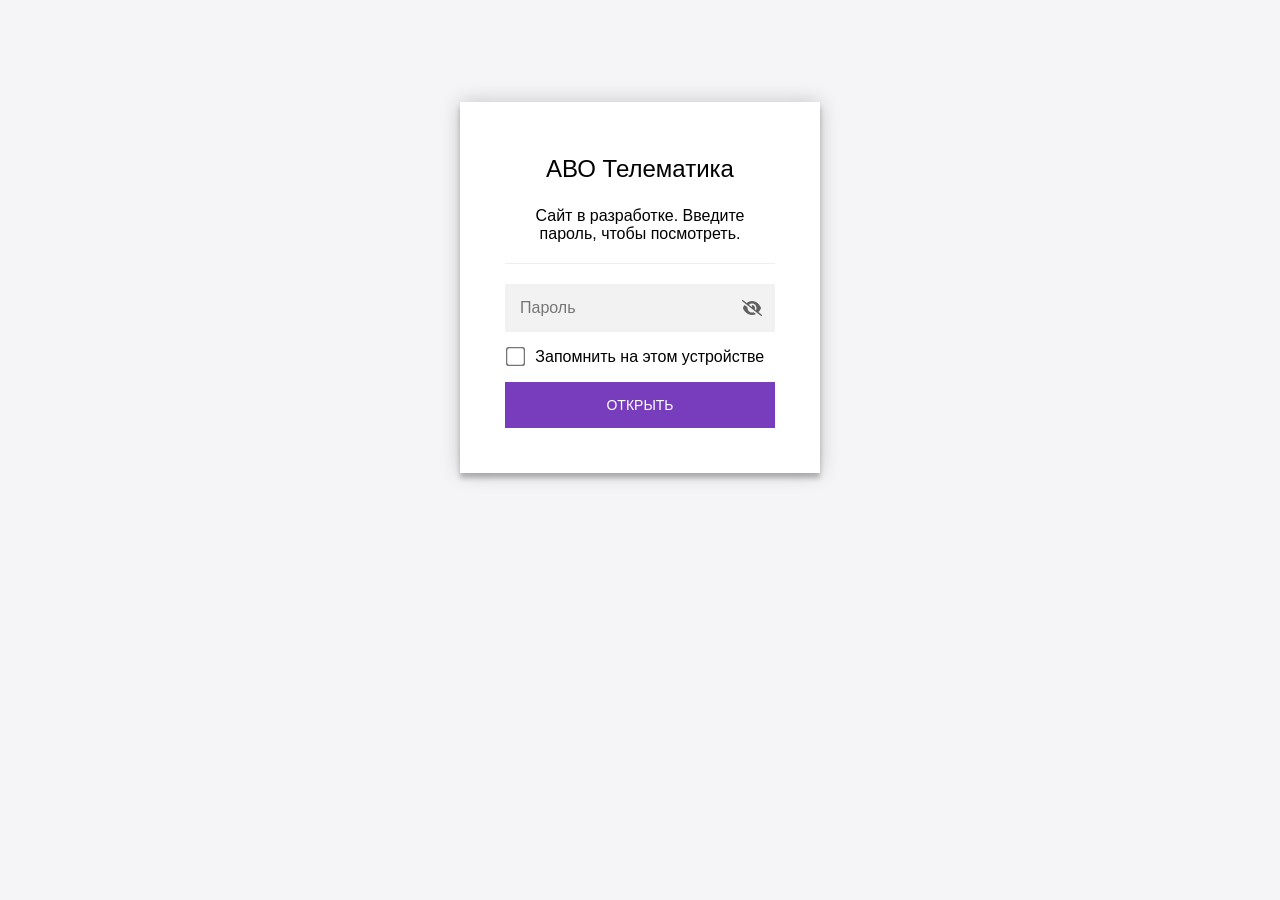
<file: index.html>
<!DOCTYPE html>
<html class="staticrypt-html">
    <head>
        <meta charset="utf-8" />
        <title>АВО Телематика</title>
        <meta name="viewport" content="width=device-width, initial-scale=1" />

        <!-- do not cache this page -->
        <meta http-equiv="cache-control" content="max-age=0" />
        <meta http-equiv="cache-control" content="no-cache" />
        <meta http-equiv="expires" content="0" />
        <meta http-equiv="expires" content="Tue, 01 Jan 1980 1:00:00 GMT" />
        <meta http-equiv="pragma" content="no-cache" />

        <style>
            .staticrypt-hr {
                margin-top: 20px;
                margin-bottom: 20px;
                border: 0;
                border-top: 1px solid #eee;
            }

            .staticrypt-page {
                width: 360px;
                padding: 8% 0 0;
                margin: auto;
                box-sizing: border-box;
            }

            .staticrypt-form {
                position: relative;
                z-index: 1;
                background: #ffffff;
                max-width: 360px;
                margin: 0 auto 100px;
                padding: 45px;
                text-align: center;
                box-shadow: 0 0 20px 0 rgba(0, 0, 0, 0.2), 0 5px 5px 0 rgba(0, 0, 0, 0.24);
            }

            .staticrypt-form input[type="password"],
            input[type="text"] {
                background: inherit;
                border: 0;
                box-sizing: border-box; /* This ensures padding is included in the total width */
                font-size: 14px;
                outline: 0;
                padding: 15px 30px 15px 15px; /* Adjust the padding to ensure there is space for the icon */
                width: 100%;
            }

            .staticrypt-password-container {
                position: relative;
                outline: 0;
                background: #f2f2f2;
                width: 100%;
                border: 0;
                margin: 0 0 15px;
                box-sizing: border-box;
            }

            .staticrypt-toggle-password-visibility {
                cursor: pointer;
                height: 20px;
                opacity: 60%;
                padding: 13px;
                position: absolute;
                right: 0;
                top: 50%;
                transform: translateY(-50%);
                width: 20px;
            }

            .staticrypt-form .staticrypt-decrypt-button {
                text-transform: uppercase;
                outline: 0;
                background: #773DBD;
                width: 100%;
                border: 0;
                padding: 15px;
                color: #ffffff;
                font-size: 14px;
                cursor: pointer;
            }

            .staticrypt-form .staticrypt-decrypt-button:hover,
            .staticrypt-form .staticrypt-decrypt-button:active,
            .staticrypt-form .staticrypt-decrypt-button:focus {
                background: #773DBD;
                filter: brightness(92%);
            }

            .staticrypt-html {
                height: 100%;
            }

            .staticrypt-body {
                height: 100%;
                margin: 0;
            }

            .staticrypt-content {
                height: 100%;
                margin-bottom: 1em;
                background: #f5f5f7;
                font-family: "Arial", sans-serif;
                -webkit-font-smoothing: antialiased;
                -moz-osx-font-smoothing: grayscale;
            }

            .staticrypt-instructions {
                margin-top: -1em;
                margin-bottom: 1em;
            }

            .staticrypt-title {
                font-size: 1.5em;
            }

            label.staticrypt-remember {
                display: flex;
                align-items: center;
                margin-bottom: 1em;
            }

            .staticrypt-remember input[type="checkbox"] {
                transform: scale(1.5);
                margin-right: 1em;
            }

            .hidden {
                display: none !important;
            }

            .staticrypt-spinner-container {
                height: 100%;
                display: flex;
                align-items: center;
                justify-content: center;
            }

            .staticrypt-spinner {
                display: inline-block;
                width: 2rem;
                height: 2rem;
                vertical-align: text-bottom;
                border: 0.25em solid gray;
                border-right-color: transparent;
                border-radius: 50%;
                -webkit-animation: spinner-border 0.75s linear infinite;
                animation: spinner-border 0.75s linear infinite;
                animation-duration: 0.75s;
                animation-timing-function: linear;
                animation-delay: 0s;
                animation-iteration-count: infinite;
                animation-direction: normal;
                animation-fill-mode: none;
                animation-play-state: running;
                animation-name: spinner-border;
            }

            @keyframes spinner-border {
                100% {
                    transform: rotate(360deg);
                }
            }

            @media screen and (-webkit-min-device-pixel-ratio: 0) {
                .staticrypt-form input[type="password"],
                input[type="text"] {
                    font-size: 16px;
                }
            }
        </style>
    </head>

    <body class="staticrypt-body">
        <div id="staticrypt_loading" class="staticrypt-spinner-container">
            <div class="staticrypt-spinner"></div>
        </div>

        <div id="staticrypt_content" class="staticrypt-content hidden">
            <div class="staticrypt-page">
                <div class="staticrypt-form">
                    <div class="staticrypt-instructions">
                        <p class="staticrypt-title">АВО Телематика</p>
                        <p>Сайт в разработке. Введите пароль, чтобы посмотреть.</p>
                    </div>

                    <hr class="staticrypt-hr" />

                    <form id="staticrypt-form" action="#" method="post">
                        <div class="staticrypt-password-container">
                            <input
                                id="staticrypt-password"
                                type="password"
                                name="password"
                                placeholder="Пароль"
                                autofocus
                            />

                            <img
                                class="staticrypt-toggle-password-visibility"
                                alt="Show password"
                                title="Show password"
                                src="[data-uri]"
                            />
                        </div>

                        <label id="staticrypt-remember-label" class="staticrypt-remember hidden">
                            <input id="staticrypt-remember" type="checkbox" name="remember" />
                            Запомнить на этом устройстве
                        </label>

                        <input type="submit" class="staticrypt-decrypt-button" value="Открыть" />
                    </form>
                </div>
            </div>
        </div>

        <script>
            // these variables will be filled when generating the file - the template format is 'variable_name'
            const staticryptInitiator = ((function(){
  const exports = {};
  const cryptoEngine = ((function(){
  const exports = {};
  const { subtle } = crypto;

const IV_BITS = 16 * 8;
const HEX_BITS = 4;
const ENCRYPTION_ALGO = "AES-CBC";

/**
 * Translates between utf8 encoded hexadecimal strings
 * and Uint8Array bytes.
 */
const HexEncoder = {
    /**
     * hex string -> bytes
     * @param {string} hexString
     * @returns {Uint8Array}
     */
    parse: function (hexString) {
        if (hexString.length % 2 !== 0) throw "Invalid hexString";
        const arrayBuffer = new Uint8Array(hexString.length / 2);

        for (let i = 0; i < hexString.length; i += 2) {
            const byteValue = parseInt(hexString.substring(i, i + 2), 16);
            if (isNaN(byteValue)) {
                throw "Invalid hexString";
            }
            arrayBuffer[i / 2] = byteValue;
        }
        return arrayBuffer;
    },

    /**
     * bytes -> hex string
     * @param {Uint8Array} bytes
     * @returns {string}
     */
    stringify: function (bytes) {
        const hexBytes = [];

        for (let i = 0; i < bytes.length; ++i) {
            let byteString = bytes[i].toString(16);
            if (byteString.length < 2) {
                byteString = "0" + byteString;
            }
            hexBytes.push(byteString);
        }
        return hexBytes.join("");
    },
};

/**
 * Translates between utf8 strings and Uint8Array bytes.
 */
const UTF8Encoder = {
    parse: function (str) {
        return new TextEncoder().encode(str);
    },

    stringify: function (bytes) {
        return new TextDecoder().decode(bytes);
    },
};

/**
 * Salt and encrypt a msg with a password.
 */
async function encrypt(msg, hashedPassword) {
    // Must be 16 bytes, unpredictable, and preferably cryptographically random. However, it need not be secret.
    // https://developer.mozilla.org/en-US/docs/Web/API/SubtleCrypto/encrypt#parameters
    const iv = crypto.getRandomValues(new Uint8Array(IV_BITS / 8));

    const key = await subtle.importKey("raw", HexEncoder.parse(hashedPassword), ENCRYPTION_ALGO, false, ["encrypt"]);

    const encrypted = await subtle.encrypt(
        {
            name: ENCRYPTION_ALGO,
            iv: iv,
        },
        key,
        UTF8Encoder.parse(msg)
    );

    // iv will be 32 hex characters, we prepend it to the ciphertext for use in decryption
    return HexEncoder.stringify(iv) + HexEncoder.stringify(new Uint8Array(encrypted));
}
exports.encrypt = encrypt;

/**
 * Decrypt a salted msg using a password.
 *
 * @param {string} encryptedMsg
 * @param {string} hashedPassword
 * @returns {Promise<string>}
 */
async function decrypt(encryptedMsg, hashedPassword) {
    const ivLength = IV_BITS / HEX_BITS;
    const iv = HexEncoder.parse(encryptedMsg.substring(0, ivLength));
    const encrypted = encryptedMsg.substring(ivLength);

    const key = await subtle.importKey("raw", HexEncoder.parse(hashedPassword), ENCRYPTION_ALGO, false, ["decrypt"]);

    const outBuffer = await subtle.decrypt(
        {
            name: ENCRYPTION_ALGO,
            iv: iv,
        },
        key,
        HexEncoder.parse(encrypted)
    );

    return UTF8Encoder.stringify(new Uint8Array(outBuffer));
}
exports.decrypt = decrypt;

/**
 * Salt and hash the password so it can be stored in localStorage without opening a password reuse vulnerability.
 *
 * @param {string} password
 * @param {string} salt
 * @returns {Promise<string>}
 */
async function hashPassword(password, salt) {
    // we hash the password in multiple steps, each adding more iterations. This is because we used to allow less
    // iterations, so for backward compatibility reasons, we need to support going from that to more iterations.
    let hashedPassword = await hashLegacyRound(password, salt);

    hashedPassword = await hashSecondRound(hashedPassword, salt);

    return hashThirdRound(hashedPassword, salt);
}
exports.hashPassword = hashPassword;

/**
 * This hashes the password with 1k iterations. This is a low number, we need this function to support backwards
 * compatibility.
 *
 * @param {string} password
 * @param {string} salt
 * @returns {Promise<string>}
 */
function hashLegacyRound(password, salt) {
    return pbkdf2(password, salt, 1000, "SHA-1");
}
exports.hashLegacyRound = hashLegacyRound;

/**
 * Add a second round of iterations. This is because we used to use 1k, so for backwards compatibility with
 * remember-me/autodecrypt links, we need to support going from that to more iterations.
 *
 * @param hashedPassword
 * @param salt
 * @returns {Promise<string>}
 */
function hashSecondRound(hashedPassword, salt) {
    return pbkdf2(hashedPassword, salt, 14000, "SHA-256");
}
exports.hashSecondRound = hashSecondRound;

/**
 * Add a third round of iterations to bring total number to 600k. This is because we used to use 1k, then 15k, so for
 * backwards compatibility with remember-me/autodecrypt links, we need to support going from that to more iterations.
 *
 * @param hashedPassword
 * @param salt
 * @returns {Promise<string>}
 */
function hashThirdRound(hashedPassword, salt) {
    return pbkdf2(hashedPassword, salt, 585000, "SHA-256");
}
exports.hashThirdRound = hashThirdRound;

/**
 * Salt and hash the password so it can be stored in localStorage without opening a password reuse vulnerability.
 *
 * @param {string} password
 * @param {string} salt
 * @param {int} iterations
 * @param {string} hashAlgorithm
 * @returns {Promise<string>}
 */
async function pbkdf2(password, salt, iterations, hashAlgorithm) {
    const key = await subtle.importKey("raw", UTF8Encoder.parse(password), "PBKDF2", false, ["deriveBits"]);

    const keyBytes = await subtle.deriveBits(
        {
            name: "PBKDF2",
            hash: hashAlgorithm,
            iterations,
            salt: UTF8Encoder.parse(salt),
        },
        key,
        256
    );

    return HexEncoder.stringify(new Uint8Array(keyBytes));
}

function generateRandomSalt() {
    const bytes = crypto.getRandomValues(new Uint8Array(128 / 8));

    return HexEncoder.stringify(new Uint8Array(bytes));
}
exports.generateRandomSalt = generateRandomSalt;

async function signMessage(hashedPassword, message) {
    const key = await subtle.importKey(
        "raw",
        HexEncoder.parse(hashedPassword),
        {
            name: "HMAC",
            hash: "SHA-256",
        },
        false,
        ["sign"]
    );
    const signature = await subtle.sign("HMAC", key, UTF8Encoder.parse(message));

    return HexEncoder.stringify(new Uint8Array(signature));
}
exports.signMessage = signMessage;

function getRandomAlphanum() {
    const possibleCharacters = "abcdefghijklmnopqrstuvwxyzABCDEFGHIJKLMNOPQRSTUVWXYZ0123456789";

    let byteArray;
    let parsedInt;

    // Keep generating new random bytes until we get a value that falls
    // within a range that can be evenly divided by possibleCharacters.length
    do {
        byteArray = crypto.getRandomValues(new Uint8Array(1));
        // extract the lowest byte to get an int from 0 to 255 (probably unnecessary, since we're only generating 1 byte)
        parsedInt = byteArray[0] & 0xff;
    } while (parsedInt >= 256 - (256 % possibleCharacters.length));

    // Take the modulo of the parsed integer to get a random number between 0 and totalLength - 1
    const randomIndex = parsedInt % possibleCharacters.length;

    return possibleCharacters[randomIndex];
}

/**
 * Generate a random string of a given length.
 *
 * @param {int} length
 * @returns {string}
 */
function generateRandomString(length) {
    let randomString = "";

    for (let i = 0; i < length; i++) {
        randomString += getRandomAlphanum();
    }

    return randomString;
}
exports.generateRandomString = generateRandomString;

  return exports;
})());
const codec = ((function(){
  const exports = {};
  /**
 * Initialize the codec with the provided cryptoEngine - this return functions to encode and decode messages.
 *
 * @param cryptoEngine - the engine to use for encryption / decryption
 */
function init(cryptoEngine) {
    const exports = {};

    /**
     * Top-level function for encoding a message.
     * Includes password hashing, encryption, and signing.
     *
     * @param {string} msg
     * @param {string} password
     * @param {string} salt
     *
     * @returns {string} The encoded text
     */
    async function encode(msg, password, salt) {
        const hashedPassword = await cryptoEngine.hashPassword(password, salt);

        const encrypted = await cryptoEngine.encrypt(msg, hashedPassword);

        // we use the hashed password in the HMAC because this is effectively what will be used a password (so we can store
        // it in localStorage safely, we don't use the clear text password)
        const hmac = await cryptoEngine.signMessage(hashedPassword, encrypted);

        return hmac + encrypted;
    }
    exports.encode = encode;

    /**
     * Encode using a password that has already been hashed. This is useful to encode multiple messages in a row, that way
     * we don't need to hash the password multiple times.
     *
     * @param {string} msg
     * @param {string} hashedPassword
     *
     * @returns {string} The encoded text
     */
    async function encodeWithHashedPassword(msg, hashedPassword) {
        const encrypted = await cryptoEngine.encrypt(msg, hashedPassword);

        // we use the hashed password in the HMAC because this is effectively what will be used a password (so we can store
        // it in localStorage safely, we don't use the clear text password)
        const hmac = await cryptoEngine.signMessage(hashedPassword, encrypted);

        return hmac + encrypted;
    }
    exports.encodeWithHashedPassword = encodeWithHashedPassword;

    /**
     * Top-level function for decoding a message.
     * Includes signature check and decryption.
     *
     * @param {string} signedMsg
     * @param {string} hashedPassword
     * @param {string} salt
     * @param {int} backwardCompatibleAttempt
     * @param {string} originalPassword
     *
     * @returns {Object} {success: true, decoded: string} | {success: false, message: string}
     */
    async function decode(signedMsg, hashedPassword, salt, backwardCompatibleAttempt = 0, originalPassword = "") {
        const encryptedHMAC = signedMsg.substring(0, 64);
        const encryptedMsg = signedMsg.substring(64);
        const decryptedHMAC = await cryptoEngine.signMessage(hashedPassword, encryptedMsg);

        if (decryptedHMAC !== encryptedHMAC) {
            // we have been raising the number of iterations in the hashing algorithm multiple times, so to support the old
            // remember-me/autodecrypt links we need to try bringing the old hashes up to speed.
            originalPassword = originalPassword || hashedPassword;
            if (backwardCompatibleAttempt === 0) {
                const updatedHashedPassword = await cryptoEngine.hashThirdRound(originalPassword, salt);

                return decode(signedMsg, updatedHashedPassword, salt, backwardCompatibleAttempt + 1, originalPassword);
            }
            if (backwardCompatibleAttempt === 1) {
                let updatedHashedPassword = await cryptoEngine.hashSecondRound(originalPassword, salt);
                updatedHashedPassword = await cryptoEngine.hashThirdRound(updatedHashedPassword, salt);

                return decode(signedMsg, updatedHashedPassword, salt, backwardCompatibleAttempt + 1, originalPassword);
            }

            return { success: false, message: "Signature mismatch" };
        }

        return {
            success: true,
            decoded: await cryptoEngine.decrypt(encryptedMsg, hashedPassword),
        };
    }
    exports.decode = decode;

    return exports;
}
exports.init = init;

  return exports;
})());
const decode = codec.init(cryptoEngine).decode;

/**
 * Initialize the staticrypt module, that exposes functions callbable by the password_template.
 *
 * @param {{
 *  staticryptEncryptedMsgUniqueVariableName: string,
 *  isRememberEnabled: boolean,
 *  rememberDurationInDays: number,
 *  staticryptSaltUniqueVariableName: string,
 * }} staticryptConfig - object of data that is stored on the password_template at encryption time.
 *
 * @param {{
 *  rememberExpirationKey: string,
 *  rememberPassphraseKey: string,
 *  replaceHtmlCallback: function,
 *  clearLocalStorageCallback: function,
 * }} templateConfig - object of data that can be configured by a custom password_template.
 */
function init(staticryptConfig, templateConfig) {
    const exports = {};

    /**
     * Decrypt our encrypted page, replace the whole HTML.
     *
     * @param {string} hashedPassword
     * @returns {Promise<boolean>}
     */
    async function decryptAndReplaceHtml(hashedPassword) {
        const { staticryptEncryptedMsgUniqueVariableName, staticryptSaltUniqueVariableName } = staticryptConfig;
        const { replaceHtmlCallback } = templateConfig;

        const result = await decode(
            staticryptEncryptedMsgUniqueVariableName,
            hashedPassword,
            staticryptSaltUniqueVariableName
        );
        if (!result.success) {
            return false;
        }
        const plainHTML = result.decoded;

        // if the user configured a callback call it, otherwise just replace the whole HTML
        if (typeof replaceHtmlCallback === "function") {
            replaceHtmlCallback(plainHTML);
        } else {
            document.write(plainHTML);
            document.close();
        }

        return true;
    }

    /**
     * Attempt to decrypt the page and replace the whole HTML.
     *
     * @param {string} password
     * @param {boolean} isRememberChecked
     *
     * @returns {Promise<{isSuccessful: boolean, hashedPassword?: string}>} - we return an object, so that if we want to
     *   expose more information in the future we can do it without breaking the password_template
     */
    async function handleDecryptionOfPage(password, isRememberChecked) {
        const { staticryptSaltUniqueVariableName } = staticryptConfig;

        // decrypt and replace the whole page
        const hashedPassword = await cryptoEngine.hashPassword(password, staticryptSaltUniqueVariableName);
        return handleDecryptionOfPageFromHash(hashedPassword, isRememberChecked);
    }
    exports.handleDecryptionOfPage = handleDecryptionOfPage;

    async function handleDecryptionOfPageFromHash(hashedPassword, isRememberChecked) {
        const { isRememberEnabled, rememberDurationInDays } = staticryptConfig;
        const { rememberExpirationKey, rememberPassphraseKey } = templateConfig;

        const isDecryptionSuccessful = await decryptAndReplaceHtml(hashedPassword);

        if (!isDecryptionSuccessful) {
            return {
                isSuccessful: false,
                hashedPassword,
            };
        }

        // remember the hashedPassword and set its expiration if necessary
        if (isRememberEnabled && isRememberChecked) {
            window.localStorage.setItem(rememberPassphraseKey, hashedPassword);

            // set the expiration if the duration isn't 0 (meaning no expiration)
            if (rememberDurationInDays > 0) {
                window.localStorage.setItem(
                    rememberExpirationKey,
                    (new Date().getTime() + rememberDurationInDays * 24 * 60 * 60 * 1000).toString()
                );
            }
        }

        return {
            isSuccessful: true,
            hashedPassword,
        };
    }
    exports.handleDecryptionOfPageFromHash = handleDecryptionOfPageFromHash;

    /**
     * Clear localstorage from staticrypt related values
     */
    function clearLocalStorage() {
        const { clearLocalStorageCallback, rememberExpirationKey, rememberPassphraseKey } = templateConfig;

        if (typeof clearLocalStorageCallback === "function") {
            clearLocalStorageCallback();
        } else {
            localStorage.removeItem(rememberPassphraseKey);
            localStorage.removeItem(rememberExpirationKey);
        }
    }

    async function handleDecryptOnLoad() {
        let isSuccessful = await decryptOnLoadFromUrl();

        if (!isSuccessful) {
            isSuccessful = await decryptOnLoadFromRememberMe();
        }

        return { isSuccessful };
    }
    exports.handleDecryptOnLoad = handleDecryptOnLoad;

    /**
     * Clear storage if we are logging out
     *
     * @returns {boolean} - whether we logged out
     */
    function logoutIfNeeded() {
        const logoutKey = "staticrypt_logout";

        // handle logout through query param
        const queryParams = new URLSearchParams(window.location.search);
        if (queryParams.has(logoutKey)) {
            clearLocalStorage();
            return true;
        }

        // handle logout through URL fragment
        const hash = window.location.hash.substring(1);
        if (hash.includes(logoutKey)) {
            clearLocalStorage();
            return true;
        }

        return false;
    }

    /**
     * To be called on load: check if we want to try to decrypt and replace the HTML with the decrypted content, and
     * try to do it if needed.
     *
     * @returns {Promise<boolean>} true if we derypted and replaced the whole page, false otherwise
     */
    async function decryptOnLoadFromRememberMe() {
        const { rememberDurationInDays } = staticryptConfig;
        const { rememberExpirationKey, rememberPassphraseKey } = templateConfig;

        // if we are login out, terminate
        if (logoutIfNeeded()) {
            return false;
        }

        // if there is expiration configured, check if we're not beyond the expiration
        if (rememberDurationInDays && rememberDurationInDays > 0) {
            const expiration = localStorage.getItem(rememberExpirationKey),
                isExpired = expiration && new Date().getTime() > parseInt(expiration);

            if (isExpired) {
                clearLocalStorage();
                return false;
            }
        }

        const hashedPassword = localStorage.getItem(rememberPassphraseKey);

        if (hashedPassword) {
            // try to decrypt
            const isDecryptionSuccessful = await decryptAndReplaceHtml(hashedPassword);

            // if the decryption is unsuccessful the password might be wrong - silently clear the saved data and let
            // the user fill the password form again
            if (!isDecryptionSuccessful) {
                clearLocalStorage();
                return false;
            }

            return true;
        }

        return false;
    }

    async function decryptOnLoadFromUrl() {
        const passwordKey = "staticrypt_pwd";
        const rememberMeKey = "remember_me";

        // try to get the password from the query param (for backward compatibility - we now want to avoid this method,
        // since it sends the hashed password to the server which isn't needed)
        const queryParams = new URLSearchParams(window.location.search);
        const hashedPasswordQuery = queryParams.get(passwordKey);
        const rememberMeQuery = queryParams.get(rememberMeKey);

        const urlFragment = window.location.hash.substring(1);
        // get the password from the url fragment
        const hashedPasswordRegexMatch = urlFragment.match(new RegExp(passwordKey + "=([^&]*)"));
        const hashedPasswordFragment = hashedPasswordRegexMatch ? hashedPasswordRegexMatch[1] : null;
        const rememberMeFragment = urlFragment.includes(rememberMeKey);

        const hashedPassword = hashedPasswordFragment || hashedPasswordQuery;
        const rememberMe = rememberMeFragment || rememberMeQuery;

        if (hashedPassword) {
            return handleDecryptionOfPageFromHash(hashedPassword, rememberMe);
        }

        return false;
    }

    return exports;
}
exports.init = init;

  return exports;
})());
            const templateError = "Неверный пароль",
                templateToggleAltShow = "Show password",
                templateToggleAltHide = "Hide password",
                isRememberEnabled = true,
                staticryptConfig = {"staticryptEncryptedMsgUniqueVariableName":"[base64]","isRememberEnabled":true,"rememberDurationInDays":30,"staticryptSaltUniqueVariableName":"1627a4dddfd0278bc4664a2d8f52008d"};

            // you can edit these values to customize some of the behavior of StatiCrypt
            const templateConfig = {
                rememberExpirationKey: "staticrypt_expiration",
                rememberPassphraseKey: "staticrypt_passphrase",
                replaceHtmlCallback: null,
                clearLocalStorageCallback: null,
            };

            // init the staticrypt engine
            const staticrypt = staticryptInitiator.init(staticryptConfig, templateConfig);

            // try to automatically decrypt on load if there is a saved password
            window.onload = async function () {
                const { isSuccessful } = await staticrypt.handleDecryptOnLoad();

                // if we didn't decrypt anything on load, show the password prompt. Otherwise the content has already been
                // replaced, no need to do anything
                if (!isSuccessful) {
                    // hide loading screen
                    document.getElementById("staticrypt_loading").classList.add("hidden");
                    document.getElementById("staticrypt_content").classList.remove("hidden");
                    document.getElementById("staticrypt-password").focus();

                    // show the remember me checkbox
                    if (isRememberEnabled) {
                        document.getElementById("staticrypt-remember-label").classList.remove("hidden");
                    }
                }
            };

            // toggle password visibility
            const toggleIcon = document.querySelector(".staticrypt-toggle-password-visibility");
            // these two icons are coming from FontAwesome
            const imgSrcEyeClosed =
                "[data-uri]";
            const imgSrcEyeOpened =
                "[data-uri]";
            toggleIcon.addEventListener("click", function () {
                const passwordInput = document.getElementById("staticrypt-password");
                if (passwordInput.type === "password") {
                    passwordInput.type = "text";
                    toggleIcon.src = imgSrcEyeOpened;
                    toggleIcon.alt = templateToggleAltHide;
                    toggleIcon.title = templateToggleAltHide;
                } else {
                    passwordInput.type = "password";
                    toggleIcon.src = imgSrcEyeClosed;
                    toggleIcon.alt = templateToggleAltShow;
                    toggleIcon.title = templateToggleAltShow;
                }
            });

            // handle password form submission
            document.getElementById("staticrypt-form").addEventListener("submit", async function (e) {
                e.preventDefault();

                const password = document.getElementById("staticrypt-password").value,
                    isRememberChecked = document.getElementById("staticrypt-remember").checked;

                const { isSuccessful } = await staticrypt.handleDecryptionOfPage(password, isRememberChecked);

                if (!isSuccessful) {
                    alert(templateError);
                }
            });
        </script>
    </body>
</html>
</file>
